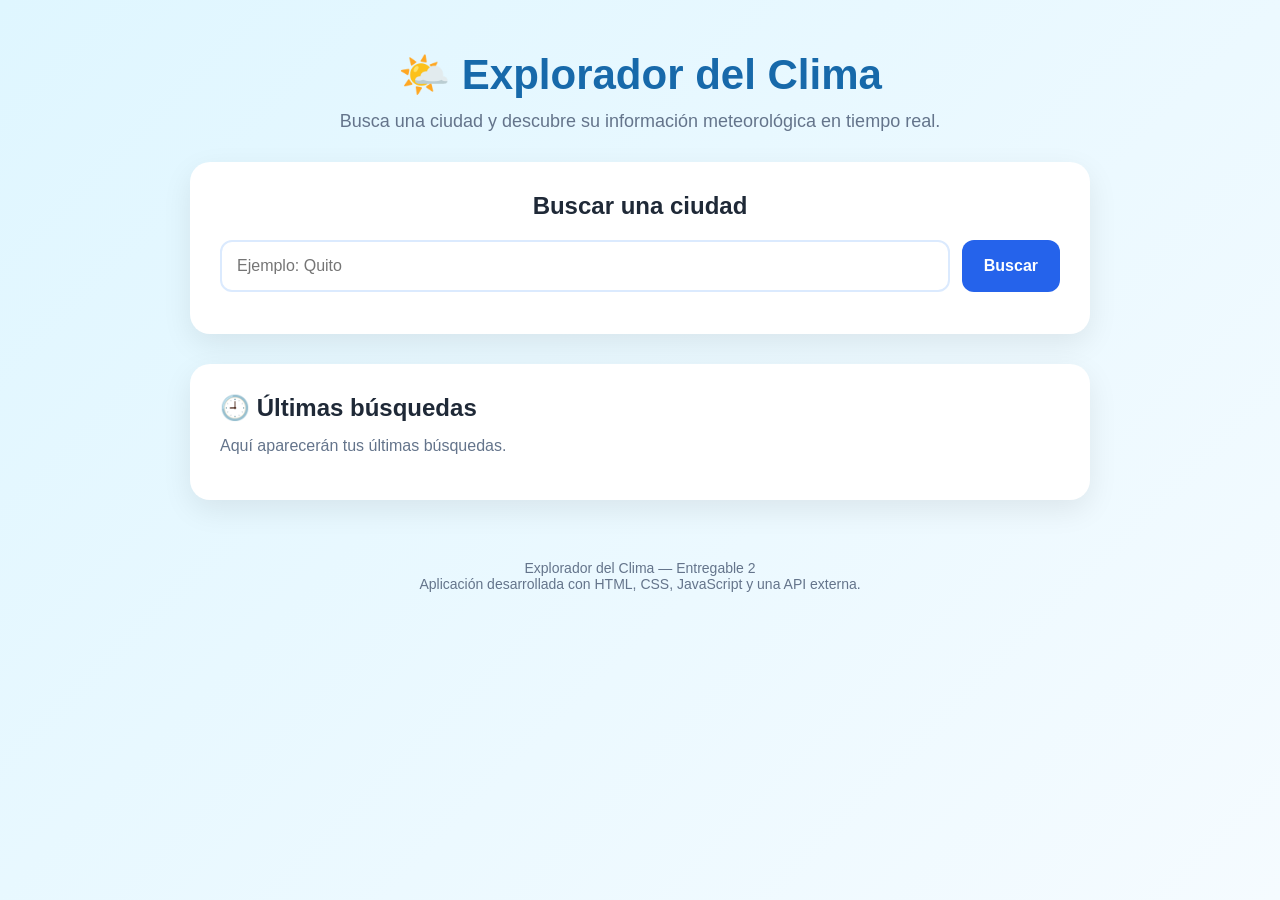
<file: index.html>
<!DOCTYPE html>
<html lang="es">

<head>
    <meta charset="UTF-8">

    <!-- Hace que la página se adapte a celulares, tablets y computadoras -->
    <meta name="viewport" content="width=device-width, initial-scale=1.0">

    <title>Explorador del Clima</title>

    <!-- Conectamos nuestro archivo CSS -->
    <link rel="stylesheet" href="style.css">
</head>

<body>

    <!-- =========================================
         ENCABEZADO
         ========================================= -->
    <header>
        <h1>🌤️ Explorador del Clima</h1>

        <p>
            Busca una ciudad y descubre su información meteorológica
            en tiempo real.
        </p>
    </header>


    <!-- =========================================
         CONTENIDO PRINCIPAL
         ========================================= -->
    <main>

        <!-- =========================================
             BUSCADOR
             ========================================= -->
        <section class="buscador">

            <h2>Buscar una ciudad</h2>

            <!--
                Input donde el usuario escribirá
                el nombre de la ciudad.
            -->
            <div class="formulario">

                <input
                    type="text"
                    id="ciudadInput"
                    placeholder="Ejemplo: Quito"
                    autocomplete="off"
                >

                <!--
                    Este botón será utilizado por JavaScript
                    para realizar la búsqueda.
                -->
                <button id="buscarBtn">
                    Buscar
                </button>

            </div>

            <!--
                Aquí aparecerán mensajes de validación.
                Por ejemplo:
                "Por favor, escribe una ciudad."
            -->
            <p id="mensajeValidacion"></p>

        </section>


        <!-- =========================================
             ESTADO DE CARGA
             ========================================= -->

        <!--
            Inicialmente estará oculto.

            JavaScript lo mostrará cuando se esté
            consultando la API.
        -->
        <section id="estadoCarga" class="estado oculto">

            <p>⏳ Cargando información...</p>

        </section>


        <!-- =========================================
             MENSAJE DE ERROR
             ========================================= -->

        <!--
            También estará oculto inicialmente.

            Si la API devuelve un error o no encuentra
            la ciudad, JavaScript mostrará este contenido.
        -->
        <section id="estadoError" class="estado error oculto">

            <h2>❌ No se pudo obtener la información</h2>

            <p id="mensajeError">
                Ocurrió un error al buscar la ciudad.
            </p>

            <!--
                Este botón permitirá volver a intentar
                la búsqueda.
            -->
            <button id="reintentarBtn">
                Reintentar
            </button>

        </section>


        <!-- =========================================
             RESULTADO DEL CLIMA
             ========================================= -->

        <!--
            JavaScript colocará aquí dinámicamente
            la tarjeta con los datos de la API.

            Ejemplo:

            Quito
            Ecuador
            18°C
            ☁️ Parcialmente nublado
            💧 Humedad: 75%
        -->
        <section id="resultado" class="resultado">

            <!--
                La tarjeta será creada mediante JavaScript.
            -->

        </section>


        <!-- =========================================
             HISTORIAL DE BÚSQUEDAS
             ========================================= -->

        <section class="historial">

            <h2>🕘 Últimas búsquedas</h2>

            <p id="mensajeHistorial">
                Aquí aparecerán tus últimas búsquedas.
            </p>

            <!--
                JavaScript agregará aquí las últimas
                5 ciudades buscadas correctamente.
            -->
            <div id="historialLista">

            </div>

        </section>

    </main>


    <!-- =========================================
         PIE DE PÁGINA
         ========================================= -->

    <footer>

        <p>
            Explorador del Clima — Entregable 2
        </p>

        <p>
            Aplicación desarrollada con HTML, CSS,
            JavaScript y una API externa.
        </p>

    </footer>


    <!-- =========================================
         JAVASCRIPT
         ========================================= -->

    <!--
        Conectamos nuestro archivo JavaScript.

        Es importante ponerlo al final del body
        para que primero cargue el HTML.
    -->
    <script src="script.js"></script>

</body>

</html>
</file>
<file: style.css>
/* =========================================
   CONFIGURACIÓN GENERAL
   ========================================= */

* {
    box-sizing: border-box;
    margin: 0;
    padding: 0;
}

body {
    font-family: Arial, sans-serif;
    background: linear-gradient(135deg, #dff6ff, #f5fbff);
    color: #1f2937;
    min-height: 100vh;
}


/* =========================================
   ENCABEZADO
   ========================================= */

header {
    text-align: center;
    padding: 50px 20px 30px;
}

header h1 {
    font-size: 42px;
    margin-bottom: 12px;
    color: #1769aa;
}

header p {
    font-size: 18px;
    color: #64748b;
}


/* =========================================
   CONTENIDO PRINCIPAL
   ========================================= */

main {
    width: 90%;
    max-width: 900px;
    margin: 0 auto;
}


/* =========================================
   BUSCADOR
   ========================================= */

.buscador {
    background: white;
    padding: 30px;
    border-radius: 20px;
    box-shadow: 0 10px 30px rgba(0, 0, 0, 0.08);
    margin-bottom: 25px;
}

.buscador h2 {
    margin-bottom: 20px;
    text-align: center;
}

.formulario {
    display: flex;
    gap: 12px;
}

.formulario input {
    flex: 1;
    padding: 15px;
    border: 2px solid #dbeafe;
    border-radius: 12px;
    font-size: 16px;
    outline: none;
}

.formulario input:focus {
    border-color: #3b82f6;
}

button {
    border: none;
    border-radius: 12px;
    padding: 14px 22px;
    font-size: 16px;
    font-weight: bold;
    cursor: pointer;
    background: #2563eb;
    color: white;
    transition: 0.2s;
}

button:hover {
    background: #1d4ed8;
    transform: translateY(-2px);
}


/* =========================================
   VALIDACIÓN
   ========================================= */

#mensajeValidacion {
    color: #dc2626;
    margin-top: 12px;
    text-align: center;
}


/* =========================================
   ESTADOS
   ========================================= */

.estado {
    background: white;
    padding: 25px;
    border-radius: 20px;
    text-align: center;
    margin-bottom: 25px;
    box-shadow: 0 10px 30px rgba(0, 0, 0, 0.08);
}

.estado.error {
    border: 2px solid #fecaca;
}

.estado.error h2 {
    color: #dc2626;
    margin-bottom: 10px;
}

.estado.error p {
    margin-bottom: 20px;
}

.oculto {
    display: none;
}


/* =========================================
   TARJETA DEL CLIMA
   ========================================= */

.resultado {
    margin-bottom: 30px;
}

.tarjeta-clima {
    background: white;
    border-radius: 25px;
    padding: 35px;
    text-align: center;
    box-shadow: 0 15px 35px rgba(0, 0, 0, 0.1);
}

.tarjeta-clima h2 {
    font-size: 32px;
    color: #1769aa;
    margin-bottom: 5px;
}

.pais {
    color: #64748b;
    margin-bottom: 20px;
    font-size: 18px;
}

.icono-clima {
    width: 100px;
    margin: 10px;
}

.temperatura {
    font-size: 55px;
    font-weight: bold;
    color: #111827;
    margin: 10px 0;
}

.condicion {
    font-size: 20px;
    margin-bottom: 25px;
    color: #475569;
}

.datos-clima {
    display: flex;
    justify-content: center;
    gap: 20px;
    flex-wrap: wrap;
}

.dato {
    background: #eff6ff;
    padding: 18px 25px;
    border-radius: 15px;
    min-width: 150px;
}

.dato strong {
    display: block;
    font-size: 22px;
    color: #2563eb;
    margin-bottom: 5px;
}

.dato span {
    color: #64748b;
}


/* =========================================
   HISTORIAL
   ========================================= */

.historial {
    background: white;
    padding: 30px;
    border-radius: 20px;
    box-shadow: 0 10px 30px rgba(0, 0, 0, 0.08);
    margin-bottom: 30px;
}

.historial h2 {
    margin-bottom: 15px;
}

#mensajeHistorial {
    color: #64748b;
    margin-bottom: 15px;
}

.historial-item {
    display: inline-block;
    background: #eff6ff;
    color: #2563eb;
    padding: 10px 16px;
    border-radius: 20px;
    margin: 5px;
    cursor: pointer;
    font-weight: bold;
    transition: 0.2s;
}

.historial-item:hover {
    background: #dbeafe;
    transform: translateY(-2px);
}


/* =========================================
   FOOTER
   ========================================= */

footer {
    text-align: center;
    padding: 30px 20px;
    color: #64748b;
    font-size: 14px;
}


/* =========================================
   DISEÑO PARA CELULARES
   ========================================= */

@media (max-width: 600px) {

    header h1 {
        font-size: 32px;
    }

    .formulario {
        flex-direction: column;
    }

    .formulario button {
        width: 100%;
    }

    .temperatura {
        font-size: 45px;
    }

    .datos-clima {
        flex-direction: column;
    }

    .dato {
        width: 100%;
    }
}
</file>
